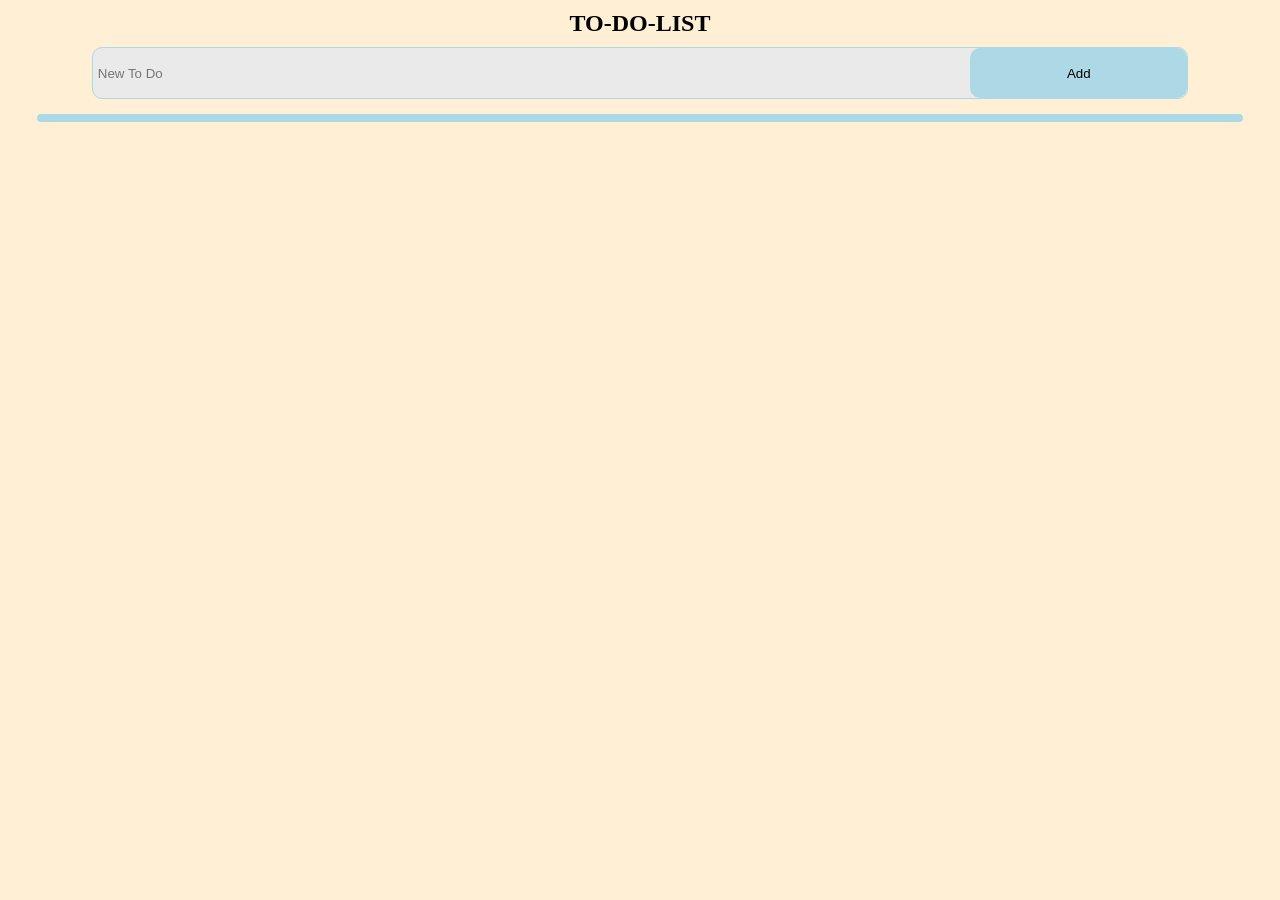
<file: Index.html>
<!DOCTYPE html>
<html lang="en">

<head>
     <meta charset="UTF-8">
     <meta name="viewport" content="width=device-width, initial-scale=1.0">
     <meta http-equiv="X-UA-Compatible" content="ie=edge">
     <title>My-TO-Do-List</title>
     <link rel="stylesheet" href="style.css">
     <script src="script.js" defer></script>
</head>

<body>
     <div class="container">
          <div class="input-field">
               <div class="branding">
                    <h2>
                         TO-DO-LIST
                    </h2>
               </div>
               <div class="input-box">
                    <input type="text" id="Input" placeholder="New To Do">
                    <button id="btn-1" type="submit">Add</button>
               </div>
          </div>
          <div class="list-field">
               <div>
                    <ul id="To-Do-List">
                         
                    </ul>
               </div>
               
          </div>
     </div>
</body>

</html>
</file>
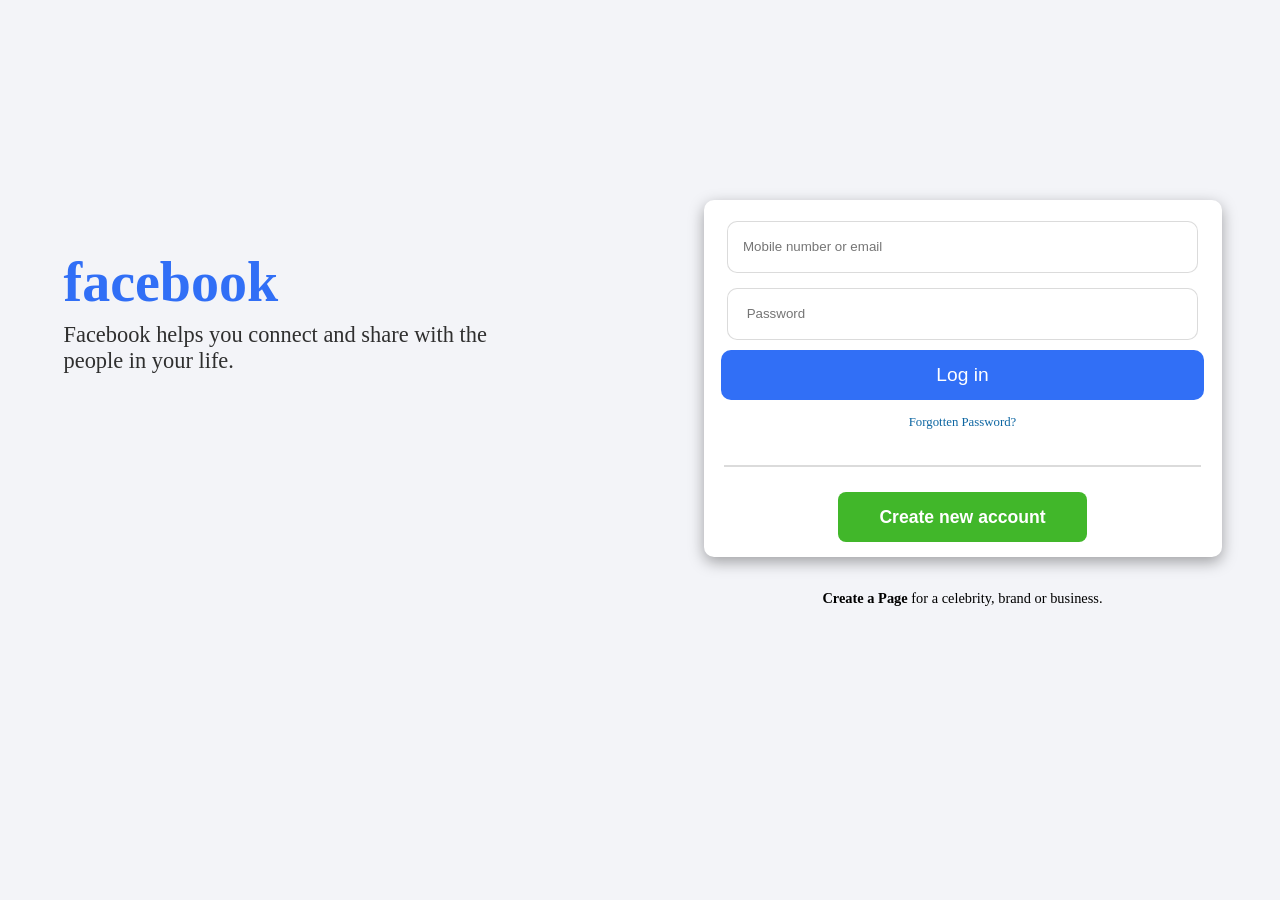
<file: fbLogInPage/index.html>
<!DOCTYPE html>
<html lang="en">
<head>
    <meta charset="UTF-8">
   <meta name="viewport" content="width=device-width, initial-scale=1.0"> 

    <title>fb login</title>
    <link rel="stylesheet" href="style.css">
</head>
<body>
    <div class="branding">
        <h1>facebook</h1>
        <p>
            Facebook helps you connect and share with the people in your life.
        </p>
    </div>
    <div class="container">
    <div class="logo-container">
        <select>
            <option>
                English(US)
            </option>
            <option>
                Bangla
            </option>
            <option>
                Hindi
            </option>
            
        </select>
      <img src="fb.svg" alt="fb-icon-not-found">  
    </div>
    <div class="input-group">
        <div class="input-field">
            <input type="email" name="" placeholder="Mobile number or email" id="email">
            <input type="password" value="" placeholder=" Password" id="password">
            <img id="hide-show" src="hide.svg">
        </div>
        <button>Log in</button>
        <p>Forgotten Password?</p>
    </div>
    <div class="footer">
        <div class="hr"></div>
        <button>
            Create new account
            </button>
        <img src="meta.svg" alt="">
    </div>
    <p class="page">
        <b>Create a Page</b> for a celebrity, brand or business.
    </p>
    
    </div>
    
    
    <script src="script.js">
        
    </script>
    
</body>
</html>
</file>
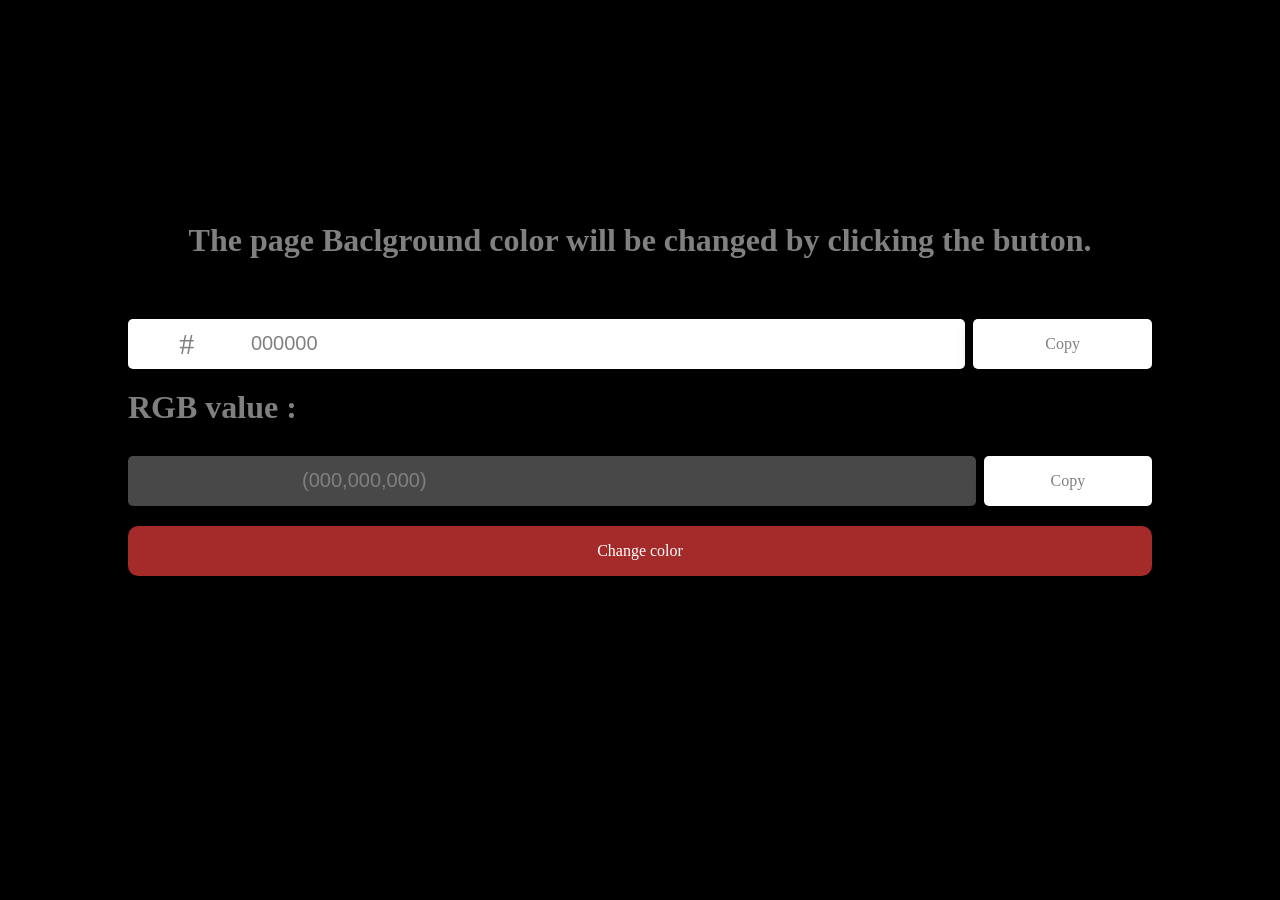
<file: Project1/index.html>
<!DOCTYPE html>
<html lang="en">
<head>
    <meta charset="UTF-8">
    <title>Dom project 1</title>
    <link rel="stylesheet" href="style.css">
</head>
<body id="root">
    
  <div class="container" >
        <h1>
            The page Baclground color will be changed by clicking the button.
        </h1>        
      <div id="controls">          
          <div class="show">             
            <div class="icon">#</div>              
            <input type="text" value="000000" id="output">          
            <div id="copy">Copy </div>
          </div>
          <h1>RGB value :</h1>
          <div class="show">
                           
            <div class="icon2"></div>              
            <input type="text" value="(000,000,000)" disabled id="output2">          
            <div id="copy2">Copy </div>
          </div>
          <div id="btn"class="btn">
            Change color </div>
      </div>
  </div>    
    
<script src="script.js"></script>    
</body>
</html>
</file>
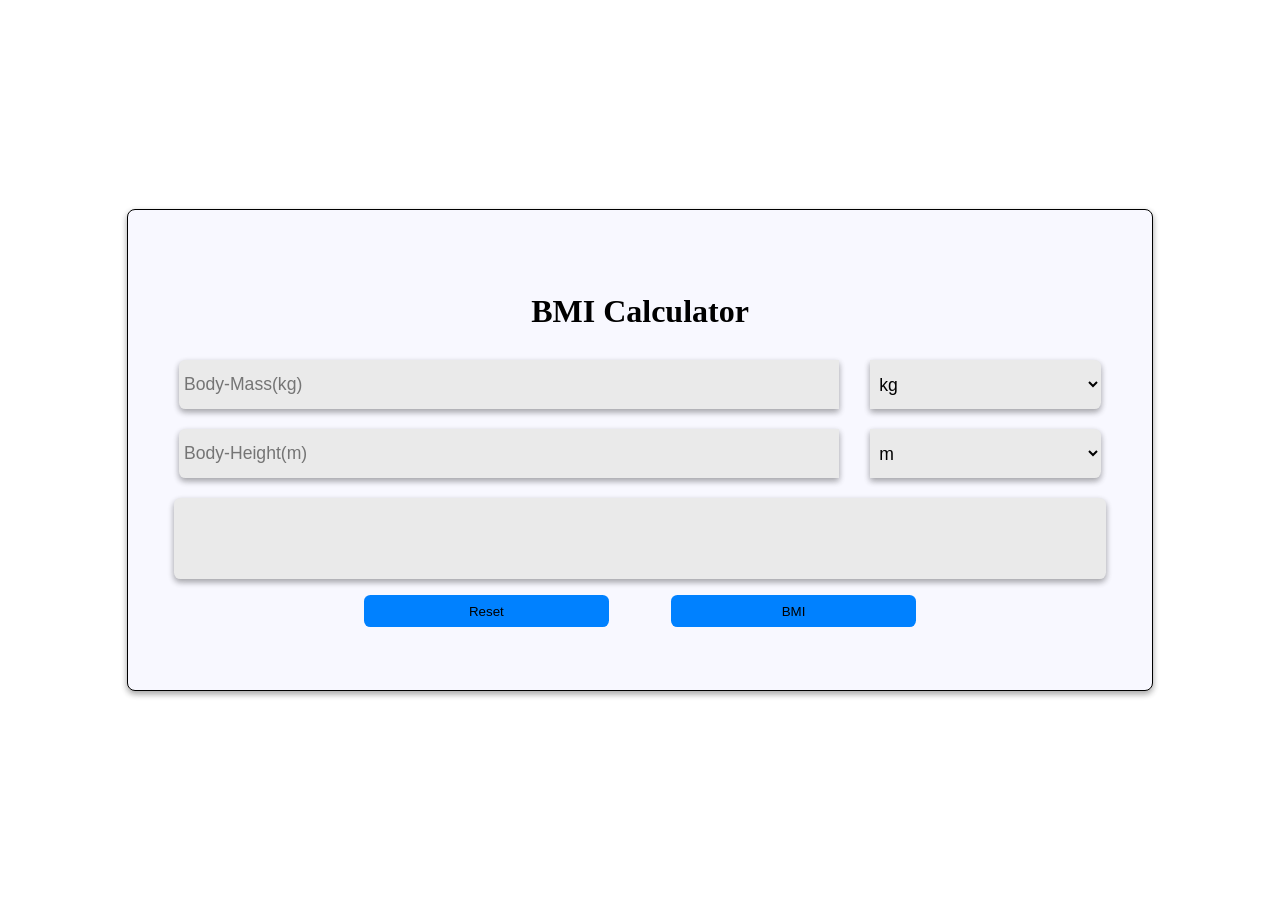
<file: project2/index.html>
<!DOCTYPE html>
<html lang="en">
<head>
    <meta charset="UTF-8">
    <title>BMI Calculator</title>
    <link rel="stylesheet" href="style.css">
    <script src="script.js" defer></script>
</head>
<body>
    <div class="container">
        <h1>BMI Calculator </h1>
        <div class="input-section" id="input-section">
            
            <input type="number" name="wt-kg" id="wt-kg" placeholder="Body-Mass(kg)">
            
            <select id="weight-select">
                <option value="kg" selected>kg</option> 
                <option value="pound">pound</option>                            
            </select>
            
            <input type="number" name="height" id="height" placeholder="Body-Height(m)">
            
            <select id="height-select">
                <option value="m" selected>m</option>
                <option value="ft">ft</option>
            </select>
            
        </div>
        <div class="output" id="output"></div>
        <div class="button-section">
            <button class="btn" id="reset-btn"> Reset</button>
            <button class="btn" id="bmi-btn"> BMI</button>
        </div>
    </div>
</body>
</html>
</file>
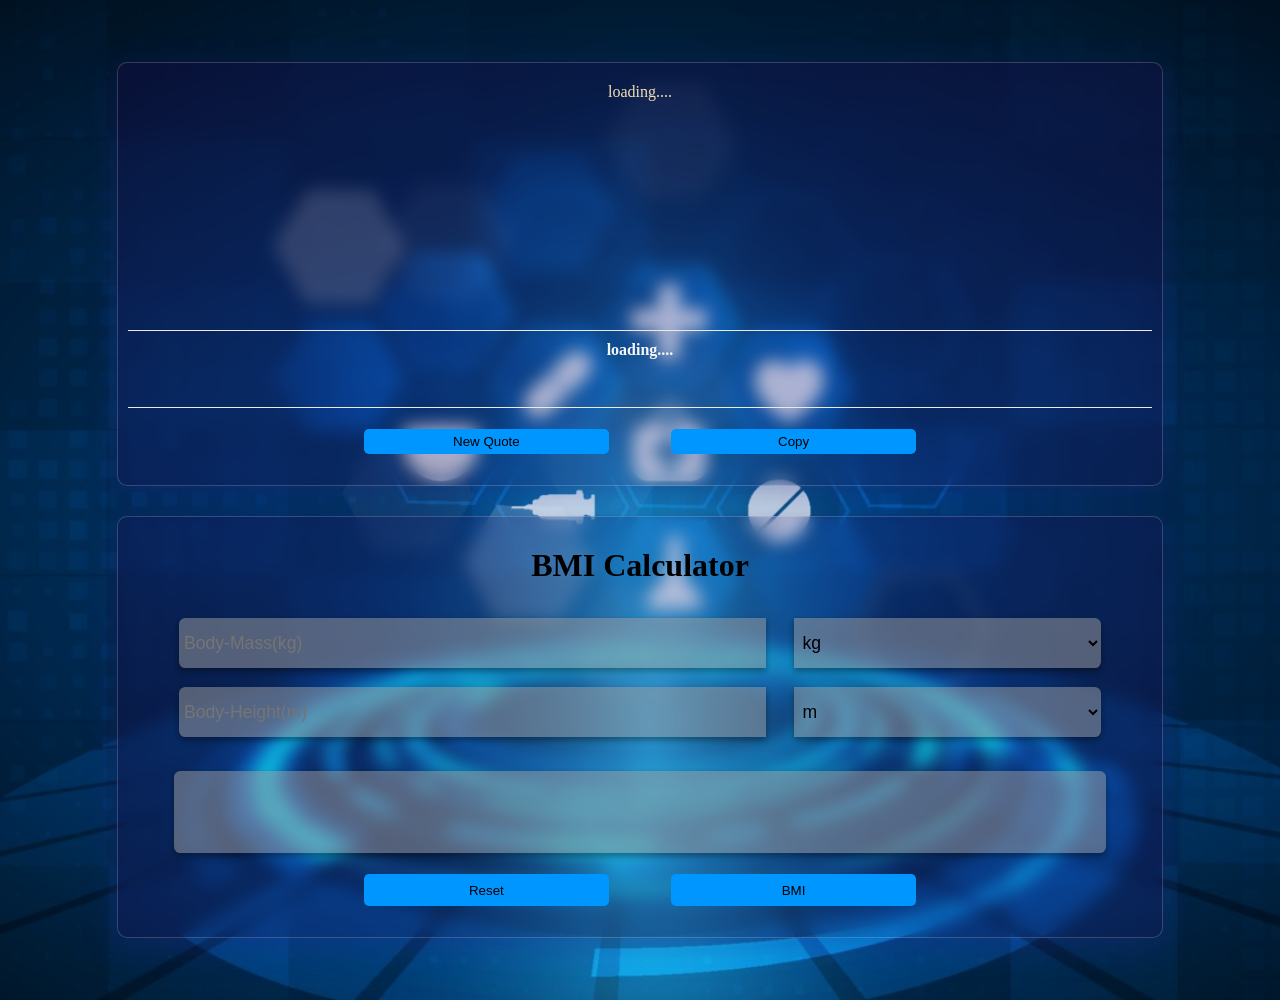
<file: project3/index.html>
<!DOCTYPE html>
<html lang="en">
<head>
    <meta charset="UTF-8">
    <title>Js with api</title>
    <link rel="stylesheet" href="style.css">
    
</head>
<body>
    <div class="container" id="container">        
        <p id="quotBody">loading....</p>        
        <h4 id="quotAuthor">loading....</h4>
        <div class="button-section">
        <button id="btn">New Quote
        </button>
        <button id="cpBtn">
            Copy
        </button>
        </div>
    </div>
    <div class="container2">
        <h1>BMI Calculator </h1>
        <div class="input-section" id="input-section">
            
            <input type="number" name="wt-kg" id="wt-kg" placeholder="Body-Mass(kg)">
            
            <select id="weight-select">
                <option value="kg" selected>kg</option> 
                <option value="pound">pound</option>                            
            </select>
            
            <input type="number" name="height" id="height" placeholder="Body-Height(m)">
            
            <select id="height-select">
                <option value="m" selected>m</option>
                <option value="ft">ft</option>
            </select>
            
        </div>
        <div class="output" id="output">
            
        </div>
        <div class="button-section">
            <button class="btn" id="reset-btn"> Reset</button>
            <button class="btn" id="bmi-btn"> BMI</button>
        </div>
    </div>
    <script src="script.js"></script>
</body>
</html>
</file>
<file: style.css>
*{
     margin: 0;
     padding: 0;
}
body{ 
     background: papayawhip;
     background-position: inherit;
     background-size: cover;
     background-repeat: no-repeat;
     min-height: 100vh;
     min-width: 100vw;
     display: flex; 
     justify-content: center;
}
.container{
     display: flex;
     flex-direction: column;
     position: relative;
     min-height: 100%;
     min-width: 95%;
     padding: 10px;
}
.list-field{
     padding: 5px;
     position: relative;
}
.branding{
     text-align: center;
     display: inline;
}
.list-field ul{
     list-style: '';
     border:lightblue solid 4px;
     border-radius: 10px;
}

.deleteBtn{
     height:20px;
     width: 20px;
     outline: none;
     border: none;
     background:url(closeButton.svg);
     background-position: inherit;
     background-size: cover;
     background-repeat: no-repeat;
     margin-left: auto;
}

.input-field{
    min-width: 100%;
    display :flex;
    flex-direction: column;
    justify-content: center;
    align-items: center;
}
.input-box{ 
     margin: 10px;
     background: #eaeaea;
     display :flex;
     justify-content: center;
     align-items: center;
     width: 90%;
     border-radius: 10px;
     border:lightblue solid 1px;
}
.input-box input{
     border :none;
     padding: 5px;
     height:40px;
     width:80%;
     background: transparent;
}
.input-box input:focus{
     outline: none;
     border: none;
     
}

.input-box button{
     border: none;
     outline: none;
     height :50px;
     width: 20%;
     background :lightblue;
     border-radius: 10px;
}



.checkbox-wrapper-11 {
    --text: #414856;
    --check: #4F29F0;
    --disabled: #C3C8DE;
    --border-radius: 10px;
    border-radius: var(--border-radius);
    position: relative;
    padding: 5px;
    display: grid;
    grid-template-columns: 30px auto 30px;
    align-items: center;
  }
  .checkbox-wrapper-11 label {
    color: var(--text);
    position: relative;
    cursor: pointer;
    display: grid;
    align-items: center;
    width: -webkit-fit-content;
    width: -moz-fit-content;
    width: fit-content;
    transition: color 0.3s ease;
  }
  .checkbox-wrapper-11 label::before,
  .checkbox-wrapper-11 label::after {
    content: "";
    position: absolute;
  }
  .checkbox-wrapper-11 label::before {
    height: 2px;
    width: 8px;
    left: -27px;
    background: var(--check);
    border-radius: 2px;
    transition: background 0.3s ease;
  }
  .checkbox-wrapper-11 label:after {
    height: 4px;
    width: 4px;
    top: 8px;
    left: -25px;
    border-radius: 50%;
  }
  .checkbox-wrapper-11 input[type=checkbox] {
    -webkit-appearance: none;
    -moz-appearance: none; 
    appearance:none;
    position: relative;
    height: 15px;
    width: 15px;
    outline: none;
    border: 0;
    margin: 0 15px 0 0;
    cursor: pointer;
    background: var(--background);
    display: grid;
    align-items: center;
  }
  .checkbox-wrapper-11 input[type=checkbox]::before, .checkbox-wrapper-11 input[type=checkbox]::after {
    content: "";
    position: absolute;
    height: 2px;
    top: auto;
    background: var(--check);
    border-radius: 2px;
  }
  .checkbox-wrapper-11 input[type=checkbox]::before {
    width: 0px;
    right: 60%;
    transform-origin: right bottom;
  }
  .checkbox-wrapper-11 input[type=checkbox]::after {
    width: 0px;
    left: 40%;
    transform-origin: left bottom;
  }
  .checkbox-wrapper-11 input[type=checkbox]:checked::before {
    -webkit-animation: check-01-11 0.4s ease forwards;
            animation: check-01-11 0.4s ease forwards;
  }
  .checkbox-wrapper-11 input[type=checkbox]:checked::after {
    -webkit-animation: check-02-11 0.4s ease forwards;
            animation: check-02-11 0.4s ease forwards;
  }
  .checkbox-wrapper-11 input[type=checkbox]:checked + label {
    color: var(--disabled);
    -webkit-animation: move-11 0.3s ease 0.1s forwards;
            animation: move-11 0.3s ease 0.1s forwards;
  }
  .checkbox-wrapper-11 input[type=checkbox]:checked + label::before {
    background: var(--disabled);
    -webkit-animation: slice-11 0.4s ease forwards;
            animation: slice-11 0.4s ease forwards;
  }
  .checkbox-wrapper-11 input[type=checkbox]:checked + label::after {
    -webkit-animation: firework-11 0.5s ease forwards 0.1s;
            animation: firework-11 0.5s ease forwards 0.1s;
  }

  @-webkit-keyframes move-11 {
    50% {
      padding-left: 8px;
      padding-right: 0px;
    }
    100% {
      padding-right: 4px;
    }
  }
  @keyframes move-11 {
    50% {
      padding-left: 8px;
      padding-right: 0px;
    }
    100% {
      padding-right: 4px;
    }
  }
  @-webkit-keyframes slice-11 {
    60% {
      width: 100%;
      left: 4px;
    }
    100% {
      width: 100%;
      left: -2px;
      padding-left: 0;
    }
  }
  @keyframes slice-11 {
    60% {
      width: 100%;
      left: 4px;
    }
    100% {
      width: 100%;
      left: -2px;
      padding-left: 0;
    }
  }
  @-webkit-keyframes check-01-11 {
    0% {
      width: 4px;
      top: auto;
      transform: rotate(0);
    }
    50% {
      width: 0px;
      top: auto;
      transform: rotate(0);
    }
    51% {
      width: 0px;
      top: 8px;
      transform: rotate(45deg);
    }
    100% {
      width: 5px;
      top: 8px;
      transform: rotate(45deg);
    }
  }
  @keyframes check-01-11 {
    0% {
      width: 4px;
      top: auto;
      transform: rotate(0);
    }
    50% {
      width: 0px;
      top: auto;
      transform: rotate(0);
    }
    51% {
      width: 0px;
      top: 8px;
      transform: rotate(45deg);
    }
    100% {
      width: 5px;
      top: 8px;
      transform: rotate(45deg);
    }
  }
  @-webkit-keyframes check-02-11 {
    0% {
      width: 4px;
      top: auto;
      transform: rotate(0);
    }
    50% {
      width: 0px;
      top: auto;
      transform: rotate(0);
    }
    51% {
      width: 0px;
      top: 8px;
      transform: rotate(-45deg);
    }
    100% {
      width: 10px;
      top: 8px;
      transform: rotate(-45deg);
    }
  }
  @keyframes check-02-11 {
    0% {
      width: 4px;
      top: auto;
      transform: rotate(0);
    }
    50% {
      width: 0px;
      top: auto;
      transform: rotate(0);
    }
    51% {
      width: 0px;
      top: 8px;
      transform: rotate(-45deg);
    }
    100% {
      width: 10px;
      top: 8px;
      transform: rotate(-45deg);
    }
  }
  @-webkit-keyframes firework-11 {
    0% {
      opacity: 1;
      box-shadow: 0 0 0 -2px #4F29F0, 0 0 0 -2px #4F29F0, 0 0 0 -2px #4F29F0, 0 0 0 -2px #4F29F0, 0 0 0 -2px #4F29F0, 0 0 0 -2px #4F29F0;
    }
    30% {
      opacity: 1;
    }
    100% {
      opacity: 0;
      box-shadow: 0 -15px 0 0px #4F29F0, 14px -8px 0 0px #4F29F0, 14px 8px 0 0px #4F29F0, 0 15px 0 0px #4F29F0, -14px 8px 0 0px #4F29F0, -14px -8px 0 0px #4F29F0;
    }
  }
  @keyframes firework-11 {
    0% {
      opacity: 1;
      box-shadow: 0 0 0 -2px #4F29F0, 0 0 0 -2px #4F29F0, 0 0 0 -2px #4F29F0, 0 0 0 -2px #4F29F0, 0 0 0 -2px #4F29F0, 0 0 0 -2px #4F29F0;
    }
    30% {
      opacity: 1;
    }
    100% {
      opacity: 0;
      box-shadow: 0 -15px 0 0px #4F29F0, 14px -8px 0 0px #4F29F0, 14px 8px 0 0px #4F29F0, 0 15px 0 0px #4F29F0, -14px 8px 0 0px #4F29F0, -14px -8px 0 0px #4F29F0;
    }
  }
</file>
<file: fbLogInPage/style.css>
*{
    margin: 0;
    padding: 0;
}

@media only screen and (min-width: 769px){
body{
    background:#f3f4f8;
    display: grid;
    grid-template-columns: 1fr 1fr;
    grid-gap: 10px;
    position: relative;  
      
}

.branding{
   min-height:auto;
   max-width: 80%;
   margin: 200px auto;
   padding: 50px;
}
.branding h1{
    font-size: 3.5rem;
    font-weight: bold;
    color:#316FF6 ;
}
.branding p{
    font-size: 1.4rem;
    width: 90%;
    color: #2f2f2f ;
    margin-top: 8px;
}
.container{
   background: #fff;   
   display: flex;
   gap:20px;
   flex-direction: column;
   align-items: center;
   justify-content: center;
   min-height:auto;
   min-width: 80%;
   margin: 200px auto;
   border-radius: 10px;
   padding: 5px;
   position: relative;
   box-shadow: rgba(0, 0, 0, 0.35) 0px 5px 15px;
   
}
.input-group{
    width: 98%;    
    height:15rem ;
    display: flex;
    flex-direction: column;
    justify-content: center;
    align-items: center;
}
.input-field{
    display: flex;
    flex-direction: column;    
    justify-content: center;
    align-items: center ;
    gap:15px;
    width: 98%;
    position: relative;
}
.input-field input{
    border: 1px #cececeb9 solid;
    height: 40px;
    width: 90%;
    border-radius: 10px;
    padding: 5px 15px;
}

#hide-show{
    height: 20px;
    width: 20px;
    position: absolute;
    top: 85px;
    right: 15px;
    display: none;
}
.input-field input:focus{
    outline: none;
    border: 2px solid #000;
    
}

.input-group button{
    width: 97%;
    height:50px;
    border-radius: 10px;
    border: none;
    background: #316FF6;
    color: #fff;
    margin-top: 10px;
    font-size: 1.2rem;
    font-weight: 450;
}

.input-group p{
    color:#0d66a2;
    font-size:.8rem;
    font-weight: 490;
    margin-top: 15px;
}
.footer{
    width: 98%;    
    display: flex;
    flex-direction: column;
    justify-content: center;
    align-items: center;
    
}
.footer button{
    width: 50%;
    height: 50px;
    background: #41b72a;
    border: none;
    border-radius: 8px;
    color: white;
    margin:25px auto 10px;
    font-size: 1.1rem;
    font-weight: bolder;
}
.hr{
    height: 2px;
    background: #cececeb9;
    width: 96%;
}
.logo-container{
    display: none;
}
.footer img{
    display: none;
}
.page{
    position: absolute;
    bottom: -50px;
    font-size: 0.9rem;
}


}

@media(max-width: 768px){
    
.container{
    height: 100vh;
    background: linear-gradient(to left,#ecfcfc,#ecfcfc,#ecfcfc,#ecfcfc, #ecf4fc,#f7f4ff, #fff4ff,#fcf5f8,#f4f6fc,#fffcf7);
    display: flex;
    flex-direction: column;
}
.branding{
    display: none;
}
.logo-container{
    height:30% ;
    width: 98vw;
    display: flex;
    flex-direction: column;
    justify-content: center;
    align-items: center;
}
.logo-container img{
    height: 20vw;
    width:20vw ;
    margin-top: 50px;
}
.logo-container select{
    border: none;
    background: transparent;
    color:#5b5b5bd2 ;
}
.input-group{
    width: 98vw;
    height:50% ;
    display: flex;
    flex-direction: column;
    justify-content: center;
    align-items: center;
}
.input-field{
    width: 95%;
    display: flex;
    flex-direction: column;
    justify-content: center;
    gap:10px;
    position: relative;
}
.input-field input{
    border: 1px #99a7a7d6 solid;
    height: 45px;
    border-radius: 10px;
    padding: 5px;
    position: relative;
}
#hide-show{
    height: 20px;
    width:20px;
    position: absolute;
    top: 85px;
    right: 15px;
    display: none;
}
.input-field input::placeholder{
    color: #5b5b5bd2;
    font-size:.91rem;
    font-weight: 420;    
}


.input-field input:focus{
    outline: none;
    border: 2px solid #000;
    
}
.input-field input:focus::placeholder{
    transform: scale(0.9);
    position: absolute;
    top: 1px;
    left: 1px;
}
.input-group button{
    width: 95%;
    height: 45px;
    border-radius: 30px;
    border: none;
    background: #316FF6;
    color: #fff;
    margin-top: 10px;
    font-size: 0.9rem;
}

.input-group p{
    color: #262626;
    font-size:.8rem;
    font-weight: 490;
    margin: 10px auto;
}
.footer{
    width: 98vw;
    height: 20%;
    display: flex;
    flex-direction: column;
    justify-content: center;
    align-items: center;
}

.footer button{
    width: 95%;
    height: 45px;
    border-radius: 30px;
    border:1px solid #2596be;
    background: transparent;
    color: #1e85b1;
    margin-top: 10px;
    font-weight: 520;
    
}
.footer img{
    height: 60px;
    width: 80px;
}
.page{
    display: none;
}
}
</file>
<file: Project1/style.css>
*{
    margin: 0;
    padding: 0;
    color: gray;
}
#root{
    background: black;
}
.container{
    background-color: transparent;
    display: flex;
    flex-direction: column;
    justify-content: center;
    align-items: center;
    text-align: justify;
    height: 100vh;
}
#btn{
    height: 50px;
    color:white;
    background: brown;
    font-size: 1rem;
    border: none;
    outline: none;
    border-radius: 10px;
    display: flex;
    justify-content: center;
    align-items: center;
    box-shadow: rgba(0, 0, 0, 0.35) 0px 5px 15px;
    
   
}
#controls{
    height: 360px;
    width: 80%;
    box-shadow: rgba(0, 0, 0, 0.35) 0px 5px 15px;
    border-radius: 5px;
    margin: 30px;
}
.show{
    height: 50px;
    display: flex;
    align-items: center;
    overflow: hidden;
    position: relative;
    gap:0.5rem;  
    margin-bottom: 20px; 
    margin-top: 30px; 
}
.icon{
    position: absolute;
    left:5%;
    font-size: 30px;
}
#output{
    border-radius: 5px;
    height: 50px;
    width: 80%;
    outline: none;
    border: none;
    font-size: 20px;
    text-align: ;
    padding-left: 12%;
    
}
#copy{
    border-radius: 5px;
    border: 0;
    outline: 0; 
    background: white;
    display: flex;
    justify-content: center;
    align-items: center;
    width: 20%;
    height: 100%;
    box-shadow: rgba(0, 0, 0, 0.35) 0px 5px 15px;
}
.icon2{
    position: absolute;
    left:5%;
    font-size: 20px;
}
#copy2{
    border-radius: 5px;
    border: 0;
    outline: 0; 
    background: white;
    display: flex;
    justify-content: center;
    align-items: center;
    width: 20%;
    height: 100%;
    box-shadow: rgba(0, 0, 0, 0.35) 0px 5px 15px;
}
#output2{
    border-radius: 5px;
    height: 50px;
    width: 80%;
    outline: none;
    border: none;
    font-size: 20px;
    text-align: ;
    padding-left: 17%;
}


.tost-massage{
    position: fixed;
    height: 30px;
    right:2rem;
    top: 2rem;
    background: #00ff18;
    color: white;
    padding: 5px;
    border-radius: 10px;
    display: flex;
    align-items: center;
    
}
.tost-massage-in{
    animation: tost-massage-in 0.5s ease-out;
}

.tost-massage-out{
    animation: tost-massage-out 0.5s ease-in;
}
@keyframes tost-massage-in {
    from{
       transform: translateX(200px); 
       opacity: 0;
    }
    to{
        transform: translateX(0);
        opacity: 1;
    }
}
@keyframes tost-massage-out {
    from{
        transform: translateX(0);
        opacity: 1;
    }
    to{
        opacity: 0;
        transform: translateX(200px);
    }
}
</file>
<file: project2/style.css>
*{
    margin: 0;
    padding: 0;
}
body{
    height: 100vh;
    width: 100vw;
    position: relative;
    display: flex;
    justify-content: center;
    align-items: center;
}
.container{
    border: black 0.1rem solid;
    width: 80vw;
    height: 30rem;
    display:flex;
    flex-direction: column;
    justify-content: center;
    align-items: center;
    position: relative;
    border-radius: 0.5rem;
    box-shadow: rgba(0, 0, 0, 0.16) 0px 3px 6px, rgba(0, 0, 0, 0.23) 0px 3px 6px;
    background: ghostwhite;
}
.container h1{
    margin: 20px;
}
.input-section{
    width: 90%;
    height: 8rem;
    display: grid;
    grid-template-columns: 3fr 1fr;
    grid-row-gap:10px;
    grid-column-gap: 0px;
    margin: 10px; 
    
}

.input-section select{
   width: 100%;
   height: 3.1rem;
   outline: none;
   border: none;
   padding: 0.3rem;
   font-size: 1.1rem;
   background: #eaeaea;
   border-radius:0 0.4rem 0.4rem 0;
   box-shadow: rgba(0, 0, 0, 0.16) 0px 3px 6px, rgba(0, 0, 0, 0.23) 0px 3px 6px;
}
.input-section input{
    width: 94%;
    height: 2.5rem;
    outline: none;
    border: none;
    padding: 0.3rem;
    background: #eaeaea;
    font-size: 1.1rem;
    border-radius:0.4rem 0 0 0.4rem;
    box-shadow: rgba(0, 0, 0, 0.16) 0px 3px 6px, rgba(0, 0, 0, 0.23) 0px 3px 6px;
} 
.output{
    width: 90%;
    height: 4.5rem;
    box-shadow: rgba(0, 0, 0, 0.16) 0px 3px 6px, rgba(0, 0, 0, 0.23) 0px 3px 6px;
    background: #eaeaea;
    border-radius: 0.4rem;
    padding:0.3rem ;
}

.button-section{
    margin-top: 1rem;
    width: 60%;
    display: flex;
    justify-content: space-around;
}
.btn{
    width: 40%;
    height: 2rem;
    border: none;
    background:#0081ff;
    border-radius:.4rem;
}
</file>
<file: project3/style.css>
*{
    margin: 0;
    padding: 0;
}
body{
    min-height: 100vh;
    width: 100vw;
    padding: 50px 0px;
    background: url('img.jpg') ;    
    background-repeat: no-repeat;
    background-size: cover;
    background-position: center top;
    display: flex;
    justify-content: center;
    align-items: center;
    flex-direction: column;
    gap:30px;
}
.container{
    height: auto;
    width: 80%;
    padding: 10px;
    background:rgba( 42, 0, 100, 0.2 );
    box-shadow:0 8px 32px 0 rgba( 31, 38, 135, 0.37 );
    backdrop-filter:blur( 8.5px );
    -webkit-backdrop-filter:blur( 8.5px );
    border-radius:10px;
    border:1px solid rgba( 255, 255, 255, 0.18 );
    display: grid;
    grid-template-rows: 4fr 1fr 1fr;
 
}
.container p{
    text-align: center;
    margin-bottom: 10px;
    margin-top: 10px;
    border-bottom: 1px solid #eaeaea;
    color: wheat;
}
.container h4{
    border-bottom: 1px solid #eaeaea;
    text-align: center;
    color: whitesmoke;
    font-weight: bolder;
}
.button-section{
    display: flex;
    justify-content:center;
    align-items: center; 
    width: 60%;   
}
.button-section button{
    margin:5px auto;
    border: none;
    outline: none;
    border-radius: 5px;
    padding: 5px;
    background: #0096ff;
    width: 40%;
}

.container2{
    min-height: 25rem;
    width: 80%;
    padding: 10px;
    background:rgba( 42, 0, 100, 0.2 );
    box-shadow:0 8px 32px 0 rgba( 31, 38, 135, 0.37 );
    backdrop-filter:blur( 8.5px );
    -webkit-backdrop-filter:blur( 8.5px );
    border-radius:10px;
    border:1px solid rgba( 255, 255, 255, 0.18 );
    display: grid;
    grid-template-rows: 1fr 2fr;
 
}
.container2 h1{
    margin: 20px auto;
}
.input-section{
    width: 90%;
    height: 8rem;
    display: grid;
    grid-template-columns: 2fr 1fr;
    grid-row-gap:10px;
    grid-column-gap: 0px;
    margin: 10px auto; 
    
}

.input-section select{
   width: 100%;
   height: 3.1rem;
   outline: none;
   border: none;
   padding: 0.3rem;
   font-size: 1.1rem;
   background: #9f9f9f81;
   border-radius:0 0.4rem 0.4rem 0;
   box-shadow: rgba(0, 0, 0, 0.16) 0px 3px 6px, rgba(0, 0, 0, 0.23) 0px 3px 6px;
}
.input-section input{
    width: 94%;
    height: 2.5rem;
    outline: none;
    border: none;
    padding: 0.3rem;
    background: #9f9f9f81;
    font-size: 1.1rem;
    border-radius:0.4rem 0 0 0.4rem;
    box-shadow: rgba(0, 0, 0, 0.16) 0px 3px 6px, rgba(0, 0, 0, 0.23) 0px 3px 6px;
} 
.output{
    width: 90%;
    height: 4.5rem;
    box-shadow: rgba(0, 0, 0, 0.16) 0px 3px 6px, rgba(0, 0, 0, 0.23) 0px 3px 6px;
    background: #9f9f9f81;
    border-radius: 0.4rem;
    padding:0.3rem ;
    margin: auto;
}

.button-section{
    margin: 1rem auto;
    width: 60%;
    display: flex;
    justify-content:space-around ;
}
.btn{
    width: 40%;
    height: 2rem;
    border: none;
    background:#0081ff;
    border-radius:.4rem;
}
</file>
